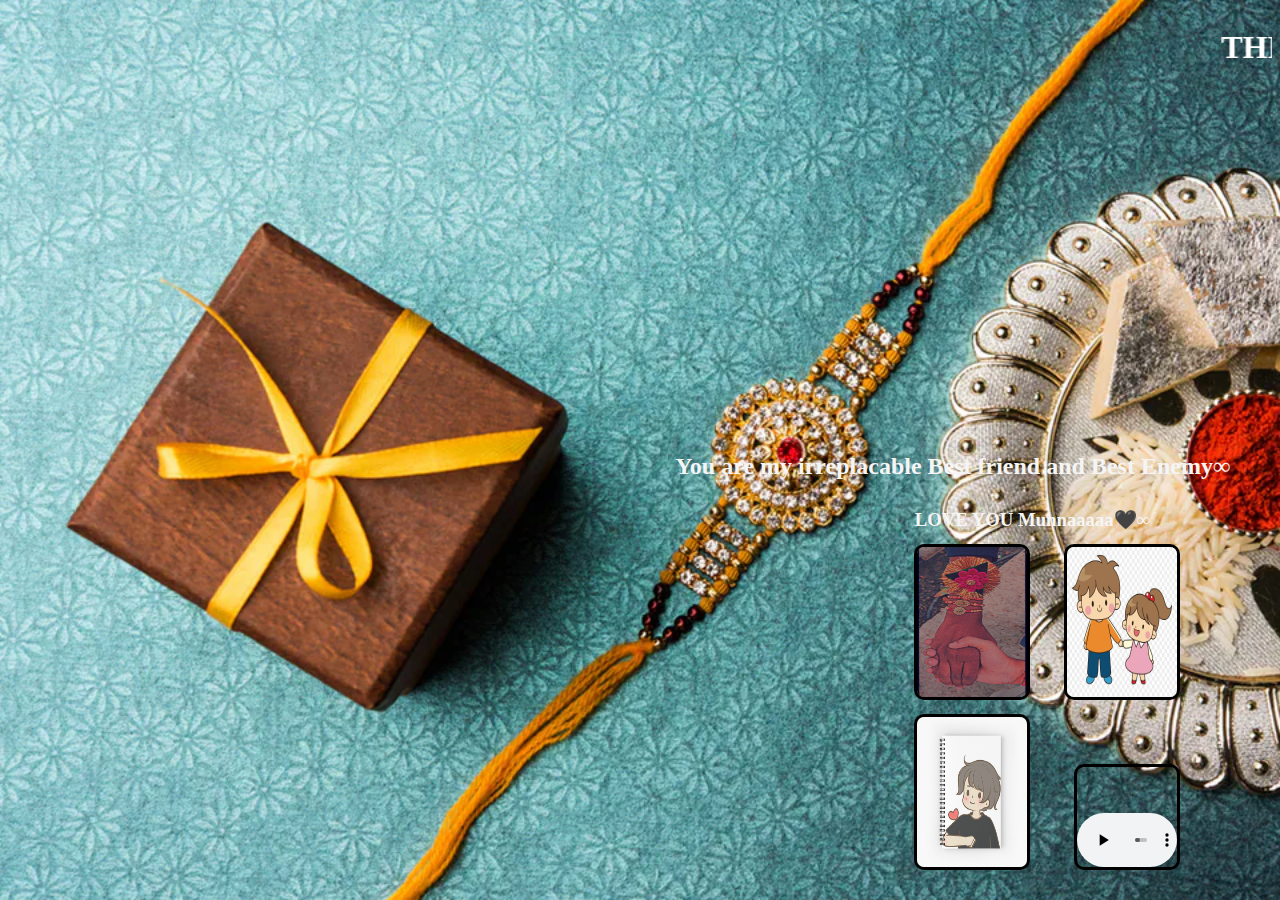
<file: index.html>
<!DOCTYPE html>
<html lang="en">
<head>
    <meta charset="UTF-8">
    <meta name="viewport" content="width=device-width, initial-scale=1.0">
    <title>Anime</title>
    <link rel="stylesheet" href="bro.css">
    <marquee scrollmount:30><h1 style="color: white;">THE &nbspLOVE&nbsp BETWEEN&nbspA&nbsp BROTHER&nbsp AND&nbsp HIS&nbspSISTER&nbsp IS&nbspUNBREAKABLE ∞</h1></marquee>
</head>
 <body> 
   <div class="photo-main1"> 
      <h2 style="color: whitesmoke;" > You are my irreplacable Best friend and Best Enemy∞</h2>
      <h3 style="color: whitesmoke;"><b>LOVE YOU Munnaaaaa🖤∞</b></h3>
      <a href="letter.html" target="_blank">
      <img class="photo1" src="back_bro.jpg" height="150px" width="110px" alt="dad photo" >
      </a>
      <a href="rakhi.html" target="_blank">
      <img class="photo2"  src="bro2.png" height="150px" width="110px" alt="music" >
     </a>
   </div>    
   
   
   <div class="photo-main2"> 
      <a href="video.html" target="_blank">  
      <img class="photo3"  src="img3.jpg" height="150px" width="110px" alt="bro photo" > 
   </a>
      
      <audio controls class="audio1">
         <source src="bro_song1.mp3" type="audio/mp3" >
      </audio>
   </div>                    
    

   
    

</body>

</html>
</file>
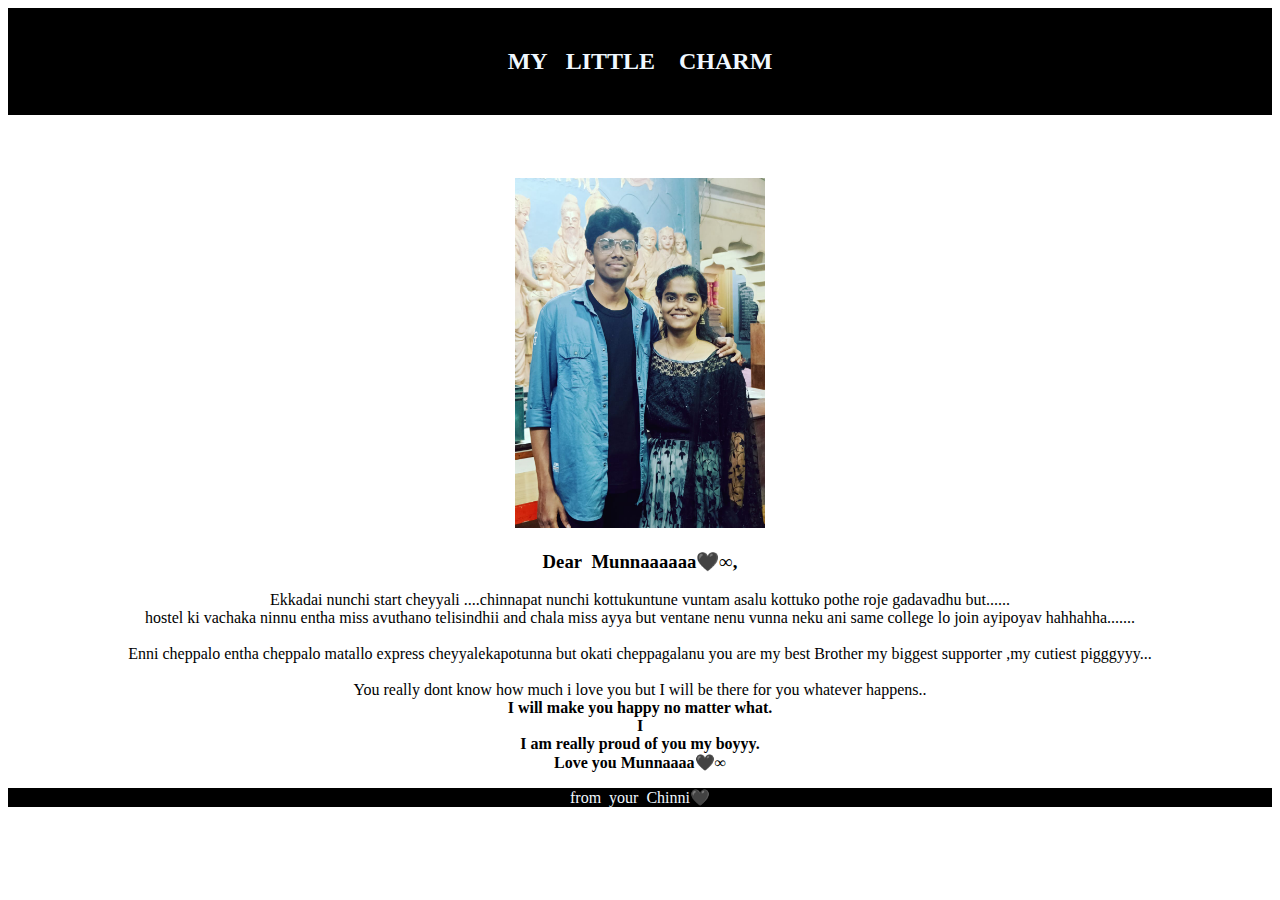
<file: letter.html>
<!DOCTYPE html>
<html lang="en">
<head>
    <meta charset="UTF-8">
    <meta name="viewport" content="width=device-width, initial-scale=1.0">
    <title>Document</title>
  <style>
    body{
        text-align: center;
    
    }
    header
    {
        background-color: black;
        color: aliceblue;
        padding: 20px;
    
    }
    
    #letter img{
    
        height: 350px;
        width: 250px;
        
        padding: 5% 0% 0% 0%;
    }
    .main{
        text-align: left;
    }
    footer{
        background-color: black;
        color: aliceblue;
    }
</style>  

</head>
<body>
    <header>
     <h2><b>MY&nbsp;&nbsp;  LITTLE &nbsp;&nbsp; CHARM</b></h2>   
    </header>
    <main>
        <section id="letter">
       <img src="munna.jpg" target="black">
        </section>
        <section id="letter-text">
            <p ><h3>
            Dear&nbsp; Munnaaaaaa🖤∞,</h3></p>
            <p>Ekkadai nunchi start cheyyali ....chinnapat nunchi kottukuntune vuntam 
                asalu kottuko pothe roje gadavadhu
                but...... 
                <br>hostel ki vachaka ninnu entha miss avuthano telisindhii and chala miss ayya
                but ventane nenu vunna neku ani same college lo join ayipoyav  hahhahha.......<br>
                <br> 
                Enni cheppalo entha cheppalo matallo express cheyyalekapotunna but okati cheppagalanu 
                you are my best Brother my biggest supporter ,my  cutiest pigggyyy...<br>
                <br>
                You really dont know how much i love you but I will be there for you whatever happens..<br>
              <b>I will  make you happy no matter what. </b>
            
            <br><b>I </b>
          <br>  <b>I am really proud of you my boyyy.</b>
           <br> <b>Love you Munnaaaa🖤∞</b></h3>
            </p>

        </section>  
        <footer>
            <p>from&nbsp; your &nbsp;Chinni🖤</p>
        </footer>
    </main>
</body>
</html>
</file>
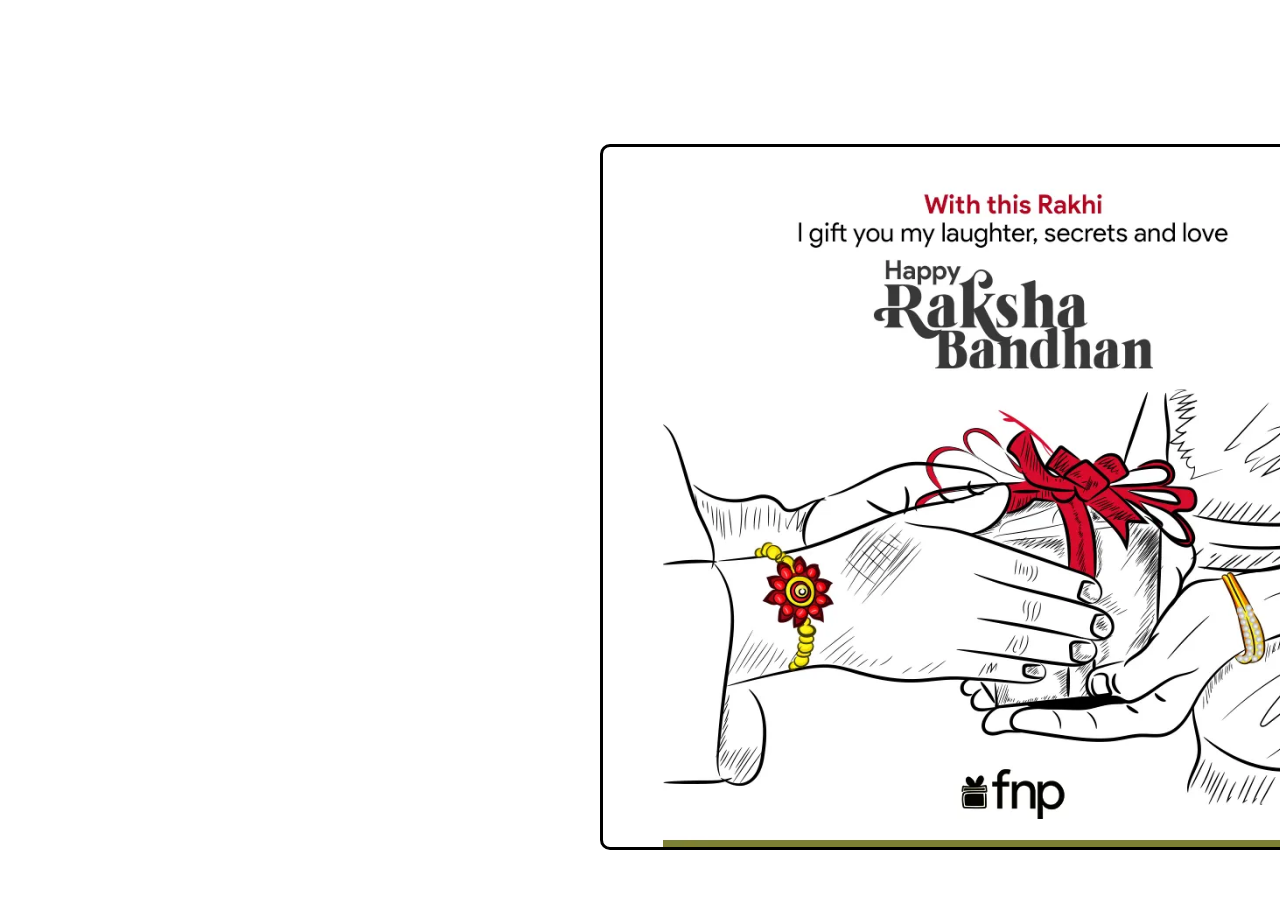
<file: rakhi.html>
<!DOCTYPE html>
<html lang="en">
<head>
    <meta charset="UTF-8">
    <meta name="viewport" content="width=device-width, initial-scale=1.0">
    <title>Document</title>
    <style>
       .img1{ 
       border-radius: 10px 10px 10px 10px; 
       position: absolute;
       left:90px;
       bottom:250px;
       border: 3px solid black;
       }
       .img2{ 
       border-radius: 10px 10px 10px 10px; 
       position: absolute;
       left:600px;
       bottom:250px;
       border: 3px solid black;
       }
       .img3{ 
       border-radius: 10px 10px 10px 10px; 
       position: absolute;
       left:600px;
       bottom:50px;
       border: 3px solid black;
       }
       .text1
       {
        position: absolute;
       left:200px;
       top:120px;
       }
       .text2
       {
        position: absolute;
       left:650px;
       top:120px;
       }
       .text3
       {
        position: absolute;
       left:850px;
       top:120px;
       }
    </style>

    
</head>
<body>
    <div class="img">
        <div  class="text">
           
            <h1 class="text3">BEST SUPPORTER</h1>
        </div>
        
        <a href="https://kleinsorgeeyecare.com/10-ways-fathers-wonderful-role-models/" target="_blank">
        <img class="img3" src="rakhi1.webp"  height="700px" width="700px" alt="dad photo"style="padding-left: 60px;">
        
       <!-- love ,sacrifice,best friend
       -->        
        </a>
    </div>
</body>
</html>
</file>
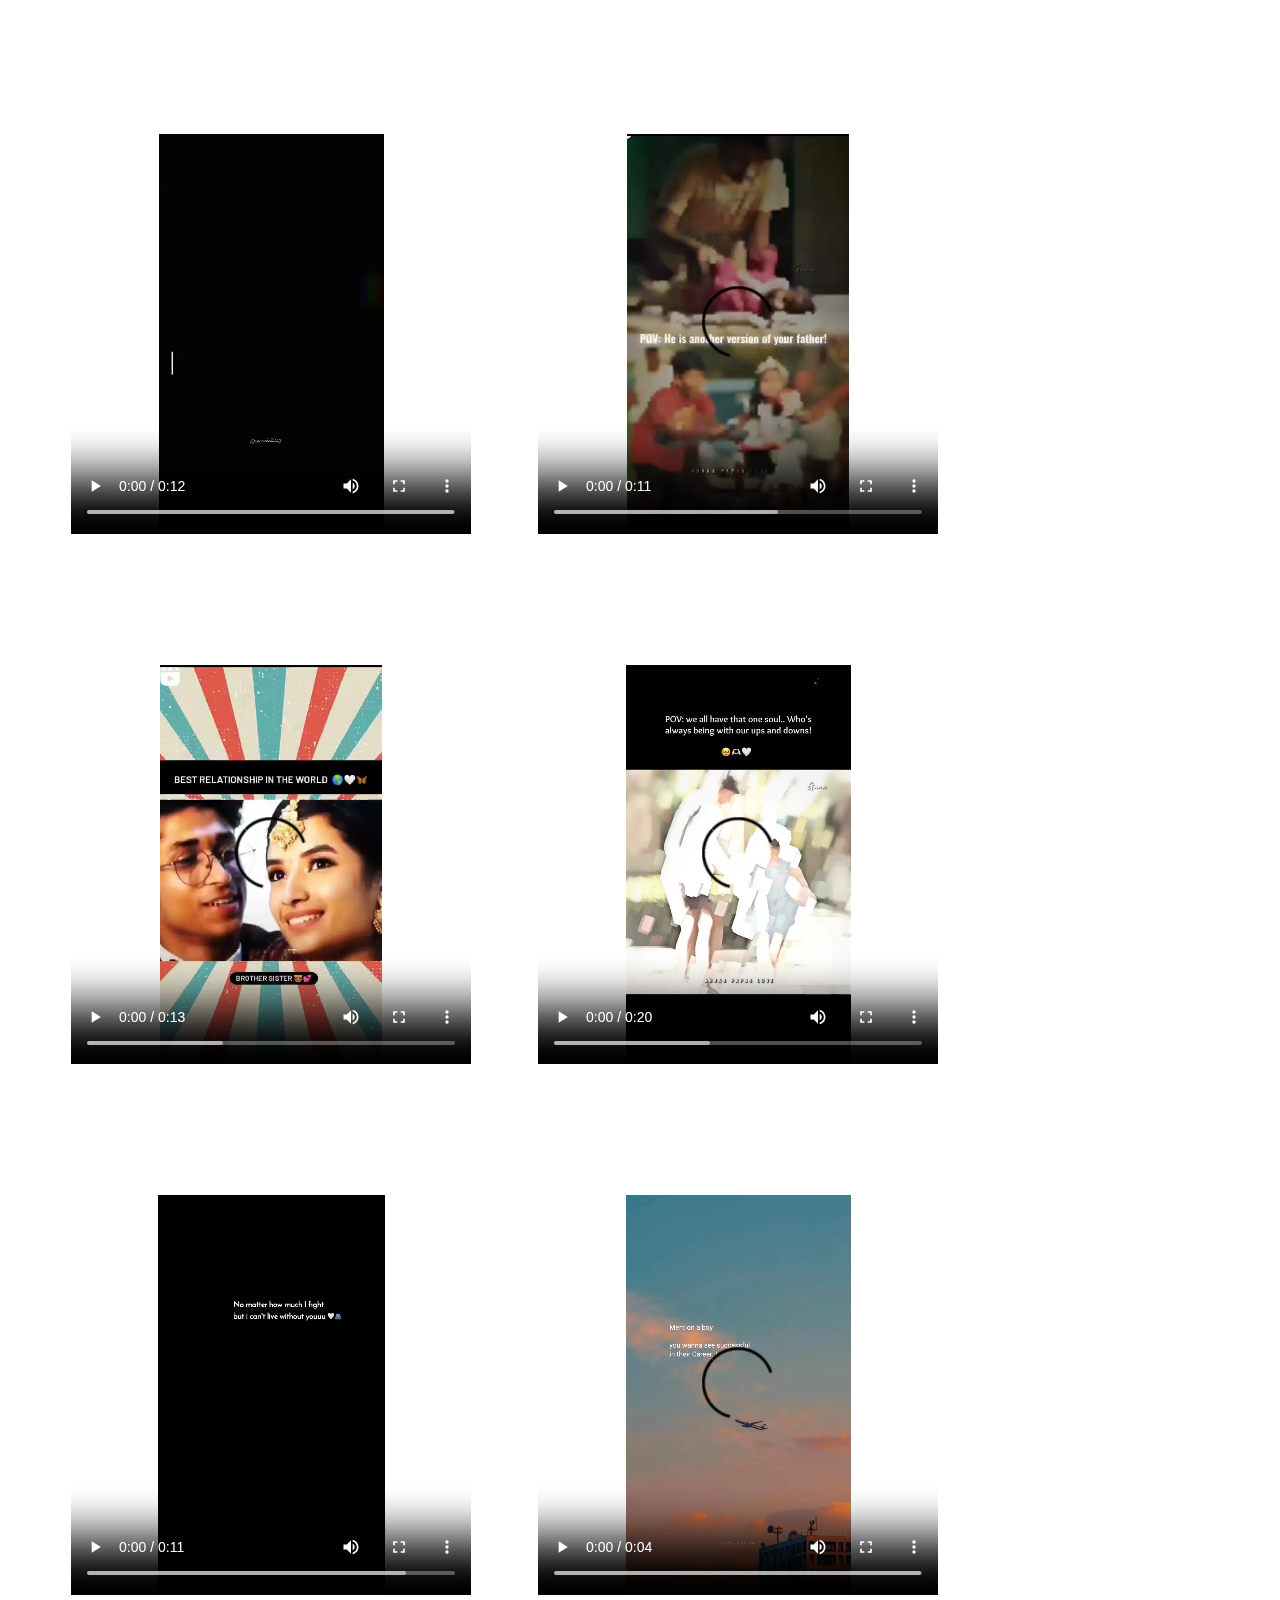
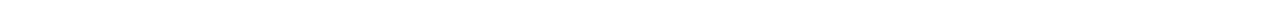
<file: video.html>
<!DOCTYPE html>
<html lang="en">
<head>
    <meta charset="UTF-8">
    <meta name="viewport" content="width=device-width, initial-scale=1.0">
    <title>Document</title>
    <style>
        .video1
        {
         width: 400px;
         height:400px;
         padding: 10% 0% 0% 0%;
         margin-left: 5%;
        }
       
       
    </style>
</head>
<body>
<div>
<video controls class="video1">

    <source src="v1.mp4" type="video/mp4">
</video >
<video controls class="video1">

    <source src="v5.mp4" type="video/mp4">
</video>
<video controls class="video1">

    <source src="v2.mp4" type="video/mp4">
</video>
<video controls class="video1">

    <source src="v3.mp4" type="video/mp4">
</video>
<video controls class="video1">

    <source src="v4.mp4" type="video/mp4">
</video>
<video controls class="video1">

    <source src="v6.mp4" type="video/mp4">
</video>

</div>

</body>
</html>
</file>
<file: bro.css>
body
{
 text-align: center;
 background-image: url("rakhi2.webp");
 background-repeat: no-repeat;
 background-attachment: fixed;
 background-size: cover;
 
}
h2{
 position: absolute;
 right: 50px;
 bottom:400px;
}
h3{
 position: absolute;
 right: 130px;
 bottom:350px;
}
.photo1{
 border-radius: 10px 10px 10px 10px; 
position: absolute;
right:250px;
bottom:200px;
border: 3px solid black;
 
}
.photo2{
 border-radius: 10px 10px 10px 10px; 
position: absolute;
right:100px;
bottom:200px;
border: 3px solid black;
 
}
.photo3{
 border-radius: 10px 10px 10px 10px; 
position: absolute;
right:250px;
bottom:30px;
border: 3px solid black;
 
}
.audio1
{height: 100px;
 width: 100px;
 border-radius: 10px 10px 10px 10px; 
position: absolute;
right:100px;
bottom:30px;
border: 3px solid black;
 
}
</file>
